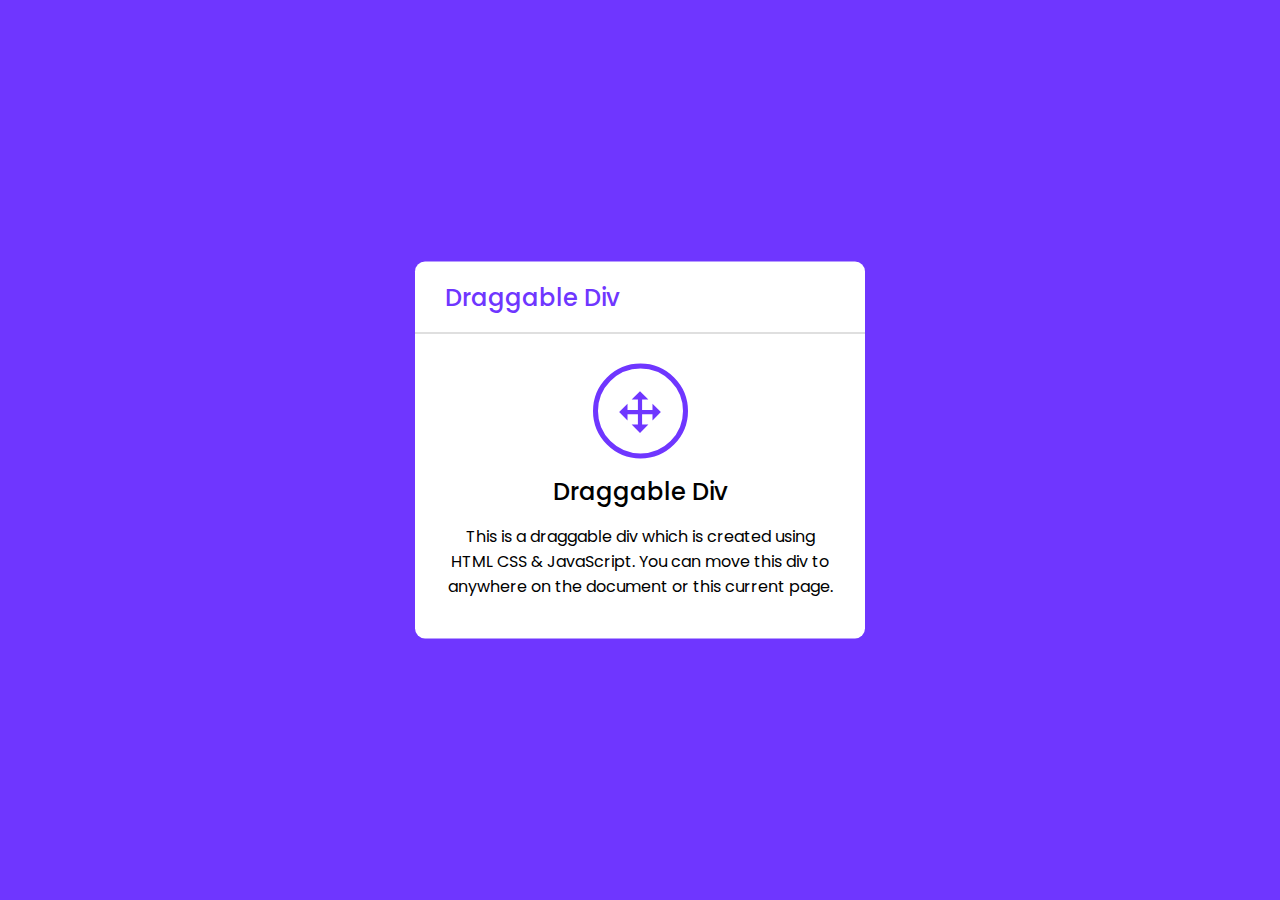
<file: Dragable_div/index.html>
<!DOCTYPE html>
<html lang="en">
  <head>
    <meta charset="UTF-8" />
    <meta http-equiv="X-UA-Compatible" content="IE=edge" />
    <meta name="viewport" content="width=device-width, initial-scale=1.0" />
    <link rel="preconnect" href="https://fonts.googleapis.com" />
    <link rel="preconnect" href="https://fonts.gstatic.com" crossorigin />
    <link
      href="https://fonts.googleapis.com/css2?family=Poppins:wght@300;400;500;600;700&display=swap"
      rel="stylesheet"
    />
    <link href='https://unpkg.com/boxicons@2.1.2/css/boxicons.min.css' rel='stylesheet'>
    <link rel="stylesheet" href="style.css">
    <title>Draggable Div</title>
  </head>
  <body>
    <div class="container">
        <div class="header">
            Draggable Div
        </div>
        <div class="content">
            <div class="icon">
                <i class="bx bx-move"></i>
            </div>
            <div class="title">
                Draggable Div
            </div>
            <p>This is a draggable div which is created using HTML CSS & JavaScript. You can move this div to anywhere on the document or this current page.</p>
        </div>
    </div>



    <script src="script.js"></script>
  </body>
</html>
</file>
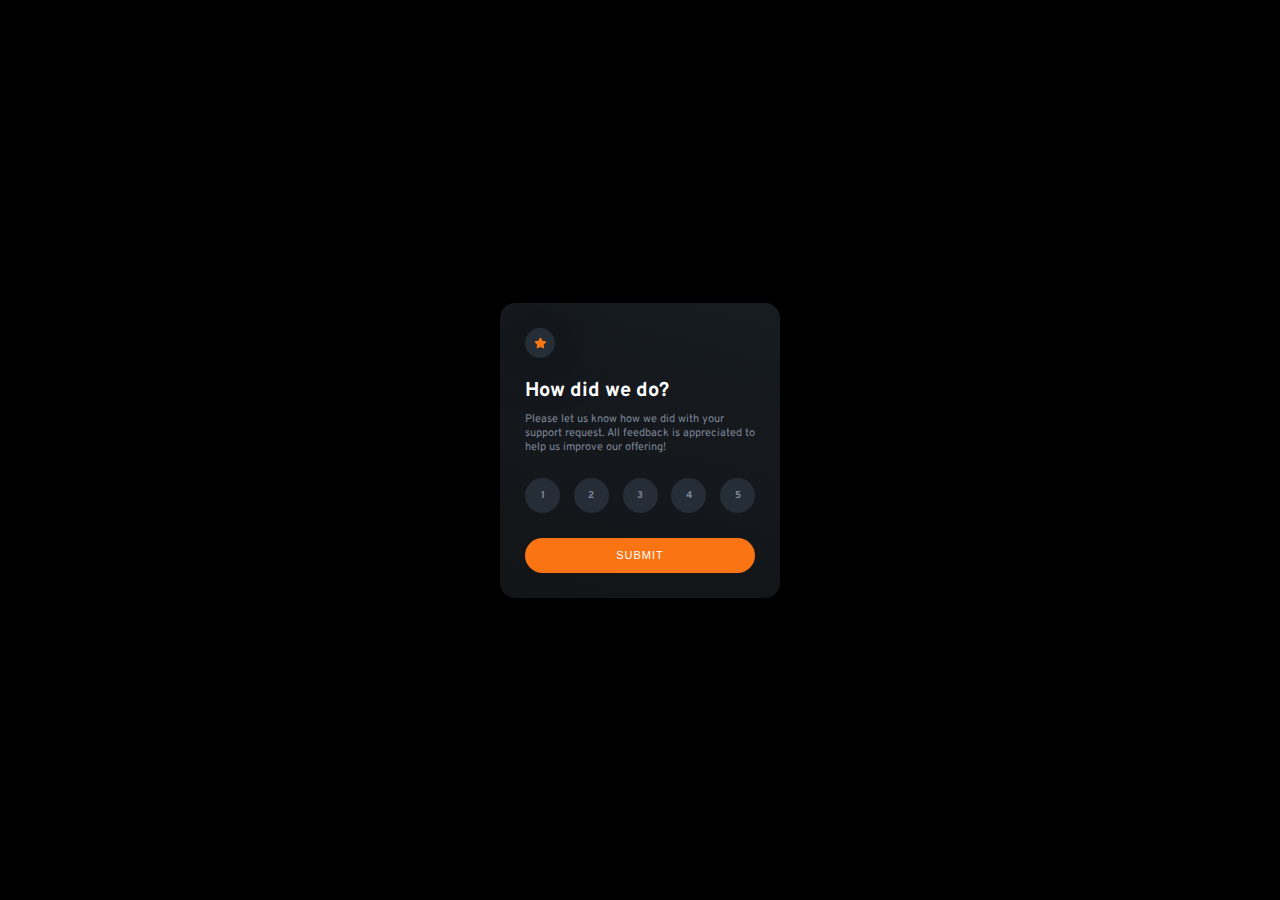
<file: interactive-rating-component-main/index.html>
<!DOCTYPE html>
<html lang="en">
<head>
  <meta charset="UTF-8">
  <meta name="viewport" content="width=device-width, initial-scale=1.0"> <!-- displays site properly based on user's device -->

  <link rel="icon" type="image/png" sizes="32x32" href="./images/favicon-32x32.png">
  <link rel="preconnect" href="https://fonts.googleapis.com">
<link rel="preconnect" href="https://fonts.gstatic.com" crossorigin>
<link href="https://fonts.googleapis.com/css2?family=Overpass:wght@400;700&display=swap" rel="stylesheet">
  
  <title>Rating Component</title>
  <style>
    body{
      min-width: 100vw;
      min-height: 100vh;
      margin:0;
      padding:0;
      box-sizing: border-box;
      color:white;
      font-family: 'Overpass', sans-serif;
      display:flex;
      align-items:center;
      justify-content:center;
      background-color: black;
    }


    .star-box{
      border-radius: 50%;
      width: 30px;
      height: 30px;
      display:flex;
      align-items:center;
      justify-content:center;
      background-color:hsl(213, 19%, 18%);
      box-shadow: 0 0 50px black;
    }
    .number{
      border-radius: 50%;
      width: 35px;
      height: 35px;
      display:flex;
      align-items:center;
      justify-content:center;
      background-color:hsl(213, 19%, 18%);
      color:hsl(216, 12%, 54%);
      font-size: 10px;
      font-weight: 700;
    }
    .number:hover{
      box-shadow: 0 0 50px black;
      background-color: hsl(25, 97%, 53%);
      color:white;
    }
    .number:active{
      color:white;
      background-color: hsl(216, 12%, 54%);
    }
    .star-icon{
      transform: scale(0.7);
    }
    .title{
      font-size: 20px;
      margin-bottom: 0px;
      font-weight: 700;
    }
    .text{
      margin-top: 8px;
      font-size: 11px;
      margin-bottom: 24px;
      color:hsl(216, 12%, 54%);
    }
    .rating-component{
      border-radius:15px;
      width: 230px;
      margin:0 auto;
      background: linear-gradient(15deg, hsl(216, 12%, 8%), hsl(210, 19%, 11%));
      padding: 25px;
    }
    button{
      width: 100%;
      background-color: hsl(25, 97%, 53%);
      height: 35px;
      border-radius: 20px;
      color:white;
      text-transform: uppercase;
      font-size: 11px;
      letter-spacing: 1px;
      outline:none;
      border:none;
    }
    button:hover{
      background-color: white;
      color: hsl(25, 97%, 53%);
      transition: all 0.2s;
    }
    .title{
      color:white;
    }
    .container-rat{
      width: 100%;
      display:flex;
      align-items:flex-start;
      justify-content:space-between;
      margin-bottom: 25px;
    }
  </style>
</head>
<body>
  <div class="rating-component">
    <div class="star-box">
      <svg class="star-icon" width="17" height="16" xmlns="http://www.w3.org/2000/svg"><path d="m9.067.43 1.99 4.031c.112.228.33.386.58.422l4.45.647a.772.772 0 0 1 .427 1.316l-3.22 3.138a.773.773 0 0 0-.222.683l.76 4.431a.772.772 0 0 1-1.12.813l-3.98-2.092a.773.773 0 0 0-.718 0l-3.98 2.092a.772.772 0 0 1-1.119-.813l.76-4.431a.77.77 0 0 0-.222-.683L.233 6.846A.772.772 0 0 1 .661 5.53l4.449-.647a.772.772 0 0 0 .58-.422L7.68.43a.774.774 0 0 1 1.387 0Z" fill="#FC7614"/></svg>
    </div>
    <p class="title">
      How did we do?
    </p>
    <p class="text">
      Please let us know how we did with your support request. All feedback is appreciated to help us improve our offering!
    </p>
    <div class="container-rat">
    <span class="number">1</span>
    <span class="number">2</span>
    <span class="number">3</span>
    <span class="number">4</span>
    <span class="number">5</span>
  </div>
    <button type="submit">submit</button>
  </div>
</body>
</html>
</file>
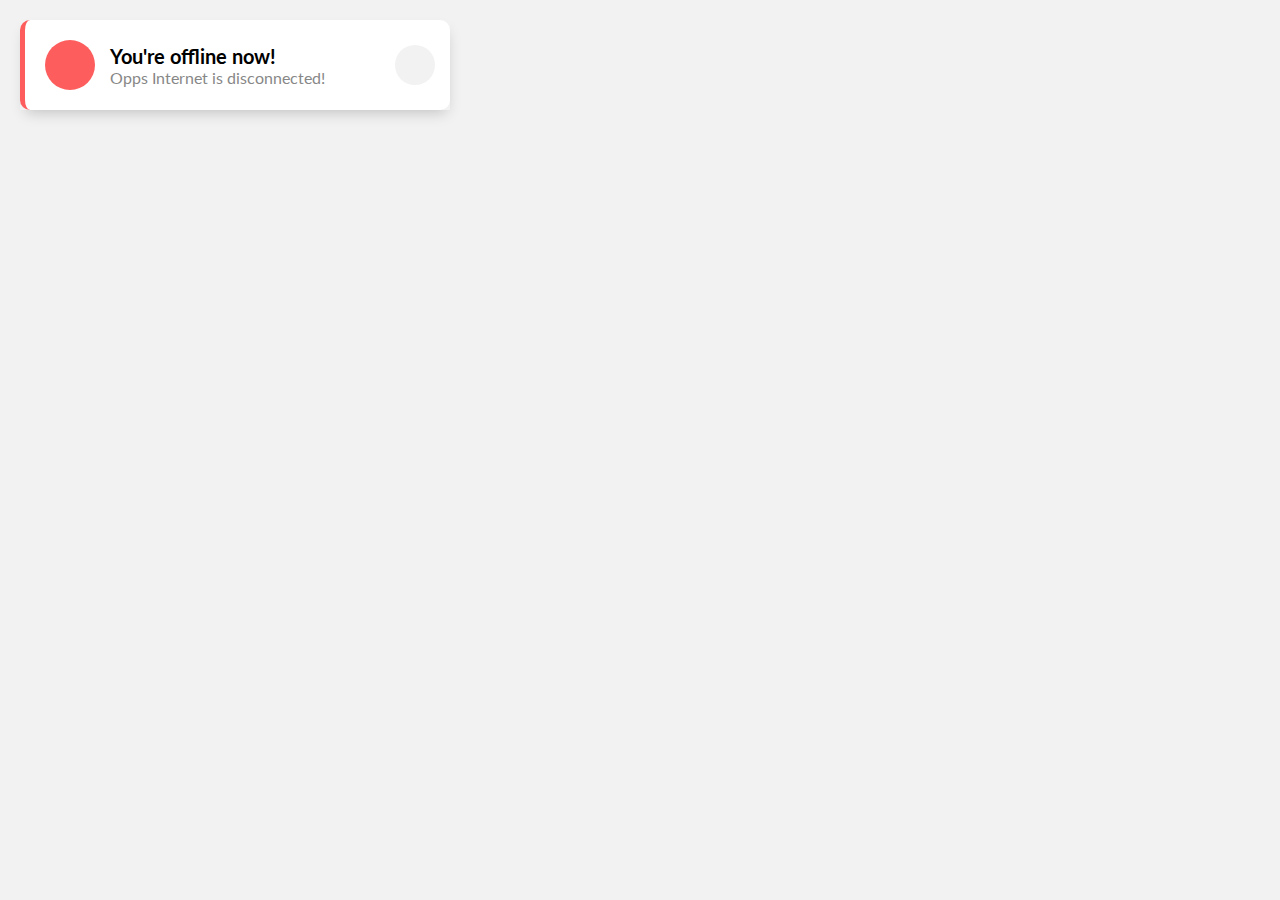
<file: network_status_checker/index.html>
<!DOCTYPE html>
<html lang="en">
<head>
    <meta charset="UTF-8">
    <meta http-equiv="X-UA-Compatible" content="IE=edge">
    <meta name="viewport" content="width=device-width, initial-scale=1.0">
    <link rel="stylesheet" href="https://unicons.iconscout.com/release/v4.0.0/css/line.css">
    <link rel="preconnect" href="https://fonts.googleapis.com">
<link rel="preconnect" href="https://fonts.gstatic.com" crossorigin>
<link href="https://fonts.googleapis.com/css2?family=Lato:wght@300;400;700&display=swap" rel="stylesheet">
    <title>Network Status</title>
    <link rel="stylesheet" href="style.css">
</head>
<body>
    <div class="container">
        <div class="toast">
            <div class="content">
                <div class="icon">
                </div>
                <div class="details">
                    <span></span>
                    <p></p>
                </div>
            </div>
            <div class="close-icon">
                <i class="uil uil-times"></i>
            </div>
        </div>
    </div>
    <script src="script.js"></script>
</body>
</html>
</file>
<file: Dragable_div/style.css>
*{
    margin:0;
    padding:0;
    box-sizing: border-box;
    font-family: 'Poppins', sans-serif;
}
body{
    min-height: 100vh;
    background-color: #6f36ff;
}
.container{
    top: 50%;
    left: 50%;
    width: 450px;
    position: absolute;
    border-radius: 10px;
    background-color: #fff;
    transform: translate(-50%, -50%);
}
.container .header{
    font-size: 24px;
    font-weight: 500;
    color: #6f36ff;
    padding: 18px 30px;
    border-bottom: 1px solid #bfbfbf;
}
.container .header.active{
    cursor: move;
    user-select: none;
}
.container .content{
    margin: 30px 30px 40px;
    display: flex;
    align-items: center;
    justify-content: center;
    flex-direction: column;
}
.content .icon{
    height: 95px;
    width: 95px;
    border: 5px solid #6f36ff;
    border-radius: 50%;
    display: flex;
    align-items: center;
    justify-content: center;
}
.container .content .icon{
    font-size: 50px;
    color: #6f36ff;
}
.content .title{
    font-size: 24px;
    font-weight: 500;
    margin: 15px 0;
}
.content p{
    font-size:16px;
    text-align: center;
}
</file>
<file: network_status_checker/style.css>
*{
    margin: 0;
    padding: 0;
    box-sizing: border-box;
    font-family: 'Lato', sans-serif;
}
body{
    background-color: #f2f2f2;
}
.container{
    position: absolute;
    top: 20px;
    left: 20px;
    box-shadow: 1px 7px 14px -5px rgba(0, 0, 0, 0.215);
    animation: show_toast 1s ease forwards;
}

.container.hide{
    animation: hide_toast 1s ease forwards;
}
@keyframes hide_toast {
    0%{
        transform: translateX(20px);
    }
    40%{
        transform: translateX(-10%);
    }
    80%, 100%{
        opacity: 0;
        pointer-events: none;
        transform: translateX(-100%);
    }
}
@keyframes show_toast {
    0%{
        transform: translateX(-100%);
    }
    40%{
        transform: translateX(-10%);
    }
    80%, 100%{
        transform: translateX(20px);
    }
}
.container .toast{
    background-color: #fff;
    padding:20px 15px 20px 20px;
    border-radius: 10px;
    border-left: 5px solid #2ecc71;
    width: 430px;
    display: flex;
    align-items: center;
    justify-content: space-between;
}
.container .toast.offline{
    border-color: #FD5D5D;

}
.toast .content{
    display: flex;
    align-items: center;
}
.toast .content .icon{
    font-size: 25px;
    background-color: #2ecc71;
    height: 50px;
    width: 50px;
    display: flex;
    align-items: center;
    justify-content: center;
    border-radius: 50%;
    color: #fff;
}
.toast.offline .content .icon{
    background-color: #FD5D5D;
}
.toast .content .details{
    margin-left:  15px;
}
.content .details span{
    font-size: 20px;
    font-weight: 700;
}
.content .details p{
    color: #878787;
}
.toast .close-icon{
    height: 40px;
    width: 40px;
    font-size: 25px;
    display: flex;
    align-items: center;
    background-color: #f2f2f2;
    justify-content: center;
    border-radius: 50%;
    cursor: pointer;
}
</file>
